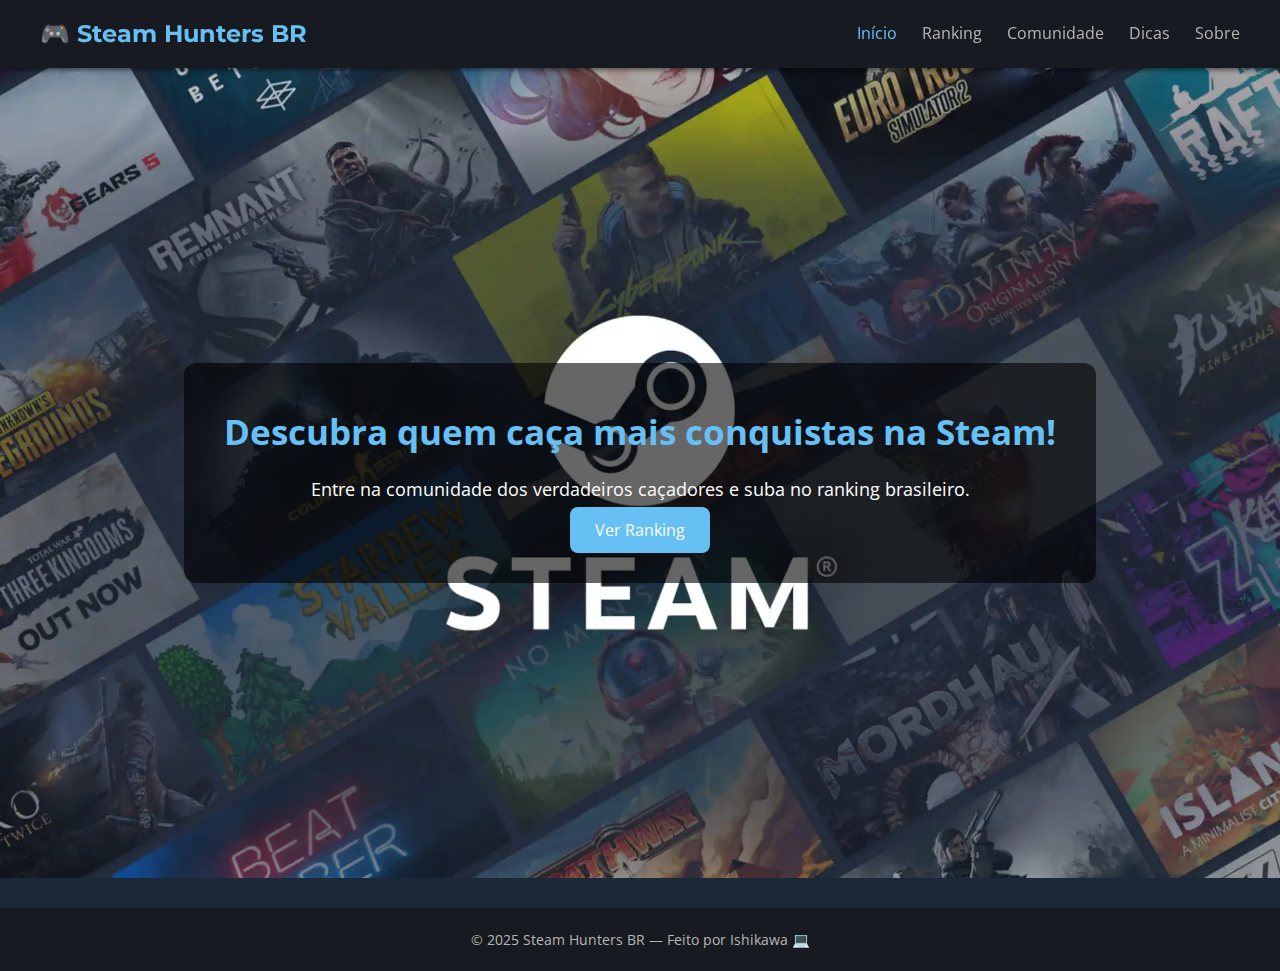
<file: index.html>
<!DOCTYPE html>
<html lang="pt-BR">

<head>
    <meta charset="UTF-8">
    <meta name="viewport" content="width=device-width, initial-scale=1.0">
    <title>Steam Hunters BR</title>
    <link rel="stylesheet" href="style.css">
</head>

<body>
    <header class="cabecalho">
        <div class="logo">🎮 Steam Hunters BR</div>
        <nav>
            <ul>
                <li><a href="index.html" class="active">Início</a></li>
                <li><a href="ranking.html">Ranking</a></li>
                <li><a href="comunidade.html">Comunidade</a></li>
                <li><a href="dicas.html">Dicas</a></li>
                <li><a href="sobre.html">Sobre</a></li>
            </ul>
        </nav>
    </header>

    <main class="hero">
        <div class="hero-text">
            <h1>Descubra quem caça mais conquistas na Steam!</h1>
            <p>Entre na comunidade dos verdadeiros caçadores e suba no ranking brasileiro.</p>
            <a href="ranking.html" class="btn">Ver Ranking</a>
        </div>
    </main>

    <footer>
        <p>© 2025 Steam Hunters BR — Feito por Ishikawa 💻</p>
    </footer>
</file>
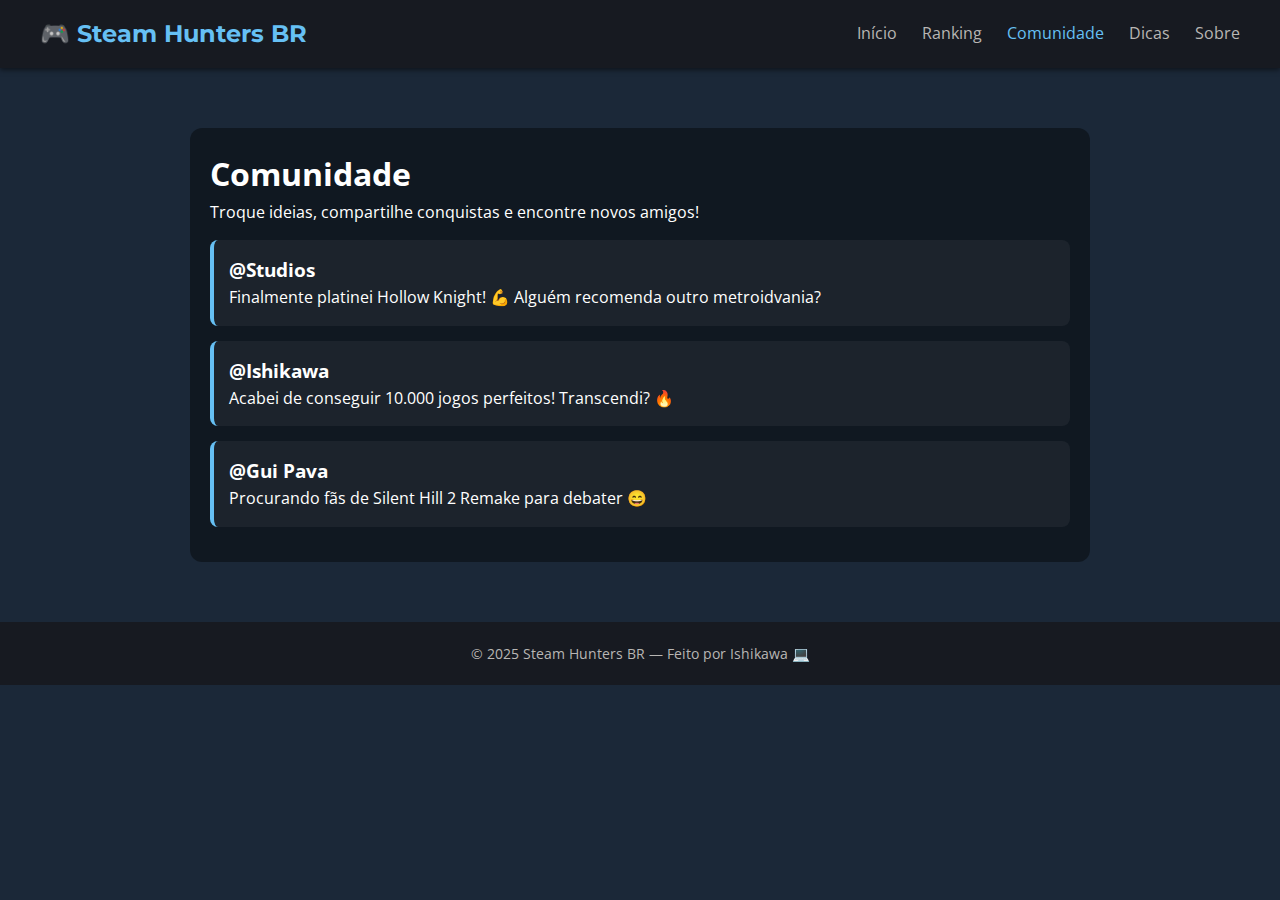
<file: comunidade.html>
<!DOCTYPE html>
<html lang="pt-BR">

<head>
  <meta charset="UTF-8">
  <meta name="viewport" content="width=device-width, initial-scale=1.0">
  <title>Comunidade | Steam Hunters BR</title>
  <link rel="stylesheet" href="style.css">
</head>

<body>
  <header>
    <div class="logo">🎮 Steam Hunters BR</div>
    <nav>
      <ul>
        <li><a href="index.html">Início</a></li>
        <li><a href="ranking.html">Ranking</a></li>
        <li><a href="comunidade.html" class="active">Comunidade</a></li>
        <li><a href="dicas.html">Dicas</a></li>
        <li><a href="sobre.html">Sobre</a></li>
      </ul>
    </nav>
  </header>

  <main class="content">
    <h1>Comunidade</h1>
    <p>Troque ideias, compartilhe conquistas e encontre novos amigos!</p>

    <div class="post">
      <h3>@Studios</h3>
      <p>Finalmente platinei Hollow Knight! 💪 Alguém recomenda outro metroidvania?</p>
    </div>

    <div class="post">
      <h3>@Ishikawa</h3>
      <p>Acabei de conseguir 10.000 jogos perfeitos! Transcendi? 🔥</p>
    </div>

    <div class="post">
      <h3>@Gui Pava</h3>
      <p>Procurando fãs de Silent Hill 2 Remake para debater 😄</p>
    </div>
  </main>



  <footer>
    <p>© 2025 Steam Hunters BR — Feito por Ishikawa 💻</p>
  </footer>
</body>

</html>
</file>
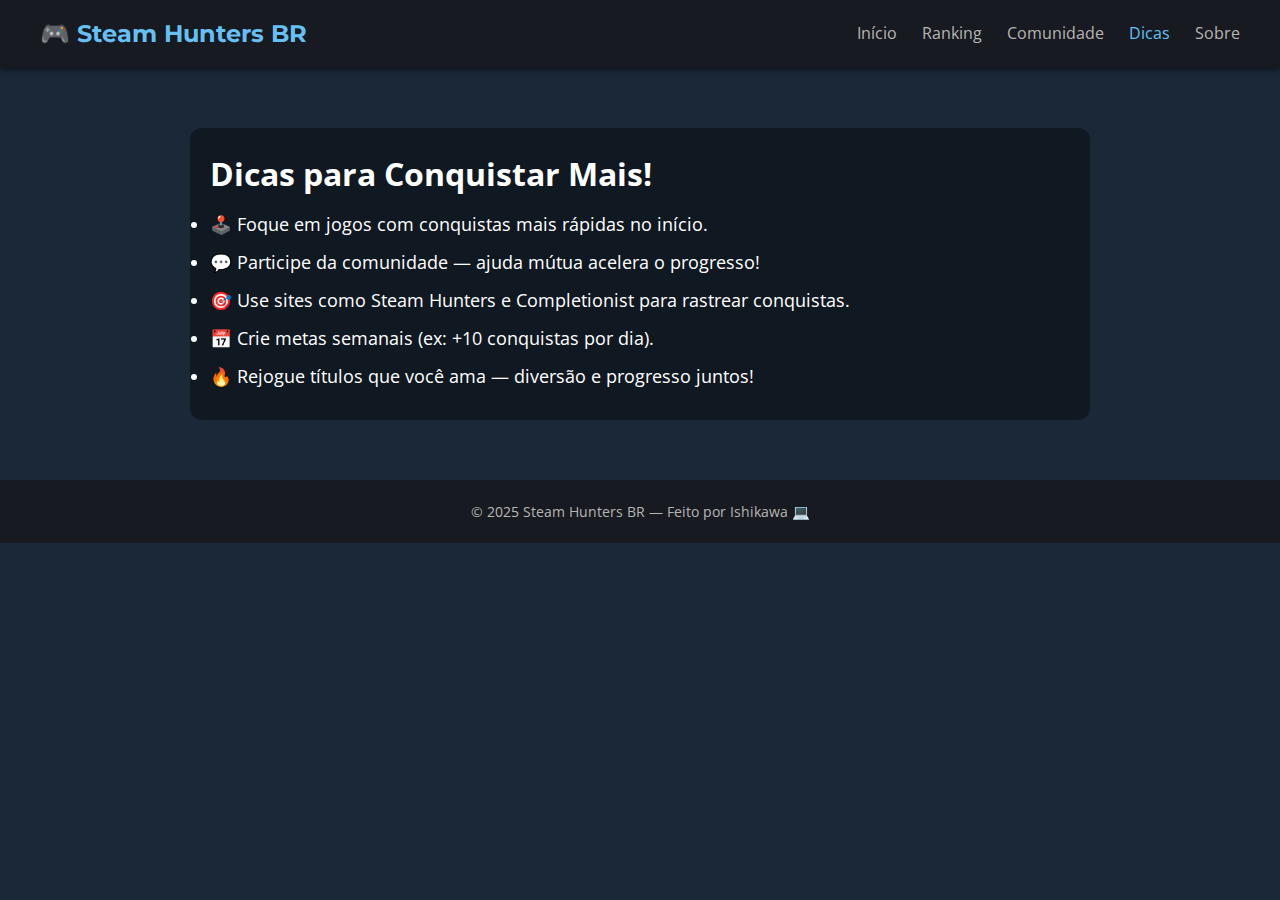
<file: dicas.html>
<!DOCTYPE html>
<html lang="pt-BR">

<head>
  <meta charset="UTF-8">
  <meta name="viewport" content="width=device-width, initial-scale=1.0">
  <title>Dicas | Steam Hunters BR</title>
  <link rel="stylesheet" href="style.css">
</head>

<body>
  <header>
    <div class="logo">🎮 Steam Hunters BR</div>
    <nav>
      <ul>
        <li><a href="index.html">Início</a></li>
        <li><a href="ranking.html">Ranking</a></li>
        <li><a href="comunidade.html">Comunidade</a></li>
        <li><a href="dicas.html" class="active">Dicas</a></li>
        <li><a href="sobre.html">Sobre</a></li>
      </ul>
    </nav>
  </header>

  <main class="content">
    <h1>Dicas para Conquistar Mais!</h1>
    <ul class="tips">
      <li>🕹️ Foque em jogos com conquistas mais rápidas no início.</li>
      <li>💬 Participe da comunidade — ajuda mútua acelera o progresso!</li>
      <li>🎯 Use sites como Steam Hunters e Completionist para rastrear conquistas.</li>
      <li>📅 Crie metas semanais (ex: +10 conquistas por dia).</li>
      <li>🔥 Rejogue títulos que você ama — diversão e progresso juntos!</li>
    </ul>
  </main>

  <footer>
    <p>© 2025 Steam Hunters BR — Feito por Ishikawa 💻</p>
  </footer>
</body>

</html>
</file>
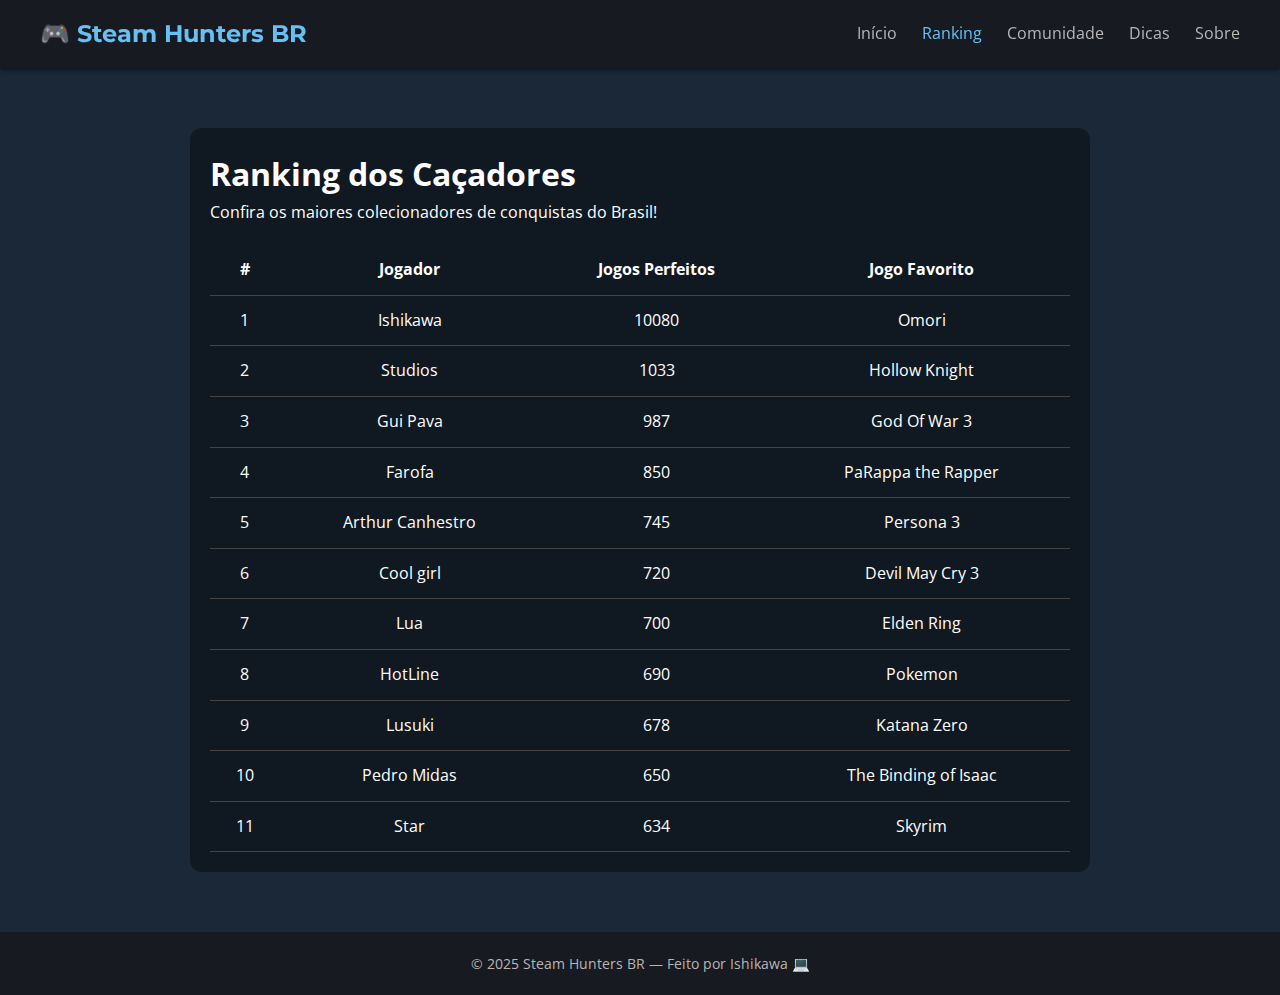
<file: ranking.html>
<!DOCTYPE html>
<html lang="pt-BR">

<head>
  <meta charset="UTF-8">
  <meta name="viewport" content="width=device-width, initial-scale=1.0">
  <title>Ranking | Steam Hunters BR</title>
  <link rel="stylesheet" href="style.css">
</head>

<body>
  <header>
    <div class="logo">🎮 Steam Hunters BR</div>
    <nav>
      <ul>
        <li><a href="index.html">Início</a></li>
        <li><a href="ranking.html" class="active">Ranking</a></li>
        <li><a href="comunidade.html">Comunidade</a></li>
        <li><a href="dicas.html">Dicas</a></li>
        <li><a href="sobre.html">Sobre</a></li>
      </ul>
    </nav>
  </header>

  <main class="content">
    <h1>Ranking dos Caçadores</h1>
    <p>Confira os maiores colecionadores de conquistas do Brasil!</p>

    <table class="ranking-table">
      <tr>
        <th>#</th>
        <th>Jogador</th>
        <th>Jogos Perfeitos</th>
        <th>Jogo Favorito</th>
      </tr>
      <tr>
        <td>1</td>
        <td>Ishikawa</td>
        <td>10080</td>
        <td>Omori</td>
      </tr>
      <tr>
        <td>2</td>
        <td>Studios</td>
        <td>1033</td>
        <td>Hollow Knight</td>
      </tr>
      <tr>
        <td>3</td>
        <td>Gui Pava</td>
        <td>987</td>
        <td>God Of War 3</td>
      </tr>
      <tr>
        <td>4</td>
        <td>Farofa</td>
        <td>850</td>
        <td>PaRappa the Rapper</td>
      </tr>
      <tr>
        <td>5</td>
        <td>Arthur Canhestro</td>
        <td>745</td>
        <td>Persona 3</td>
      </tr>
      <tr>
        <td>6 </td>
        <td>Cool girl</td>
        <td>720</td>
        <td>Devil May Cry 3</td>
      </tr>
      <tr>
        <td>7</td>
        <td>Lua</td>
        <td>700</td>
        <td>Elden Ring</td>
      </tr>
      <tr>
        <td>8</td>
        <td>HotLine</td>
        <td>690</td>
        <td>Pokemon</td>
      </tr>
      <tr>
        <td>9</td>
        <td>Lusuki</td>
        <td>678</td>
        <td>Katana Zero</td>
      </tr>
      <tr>
        <td>10</td>
        <td>Pedro Midas</td>
        <td>650</td>
        <td>The Binding of Isaac</td>
      </tr>
      <tr>
        <td>11</td>
        <td>Star</td>
        <td>634</td>
        <td>Skyrim</td>
      </tr>
    </table>
  </main>

  <footer>
    <p>© 2025 Steam Hunters BR — Feito por Ishikawa 💻</p>
  </footer>
</body>

</html>
</file>
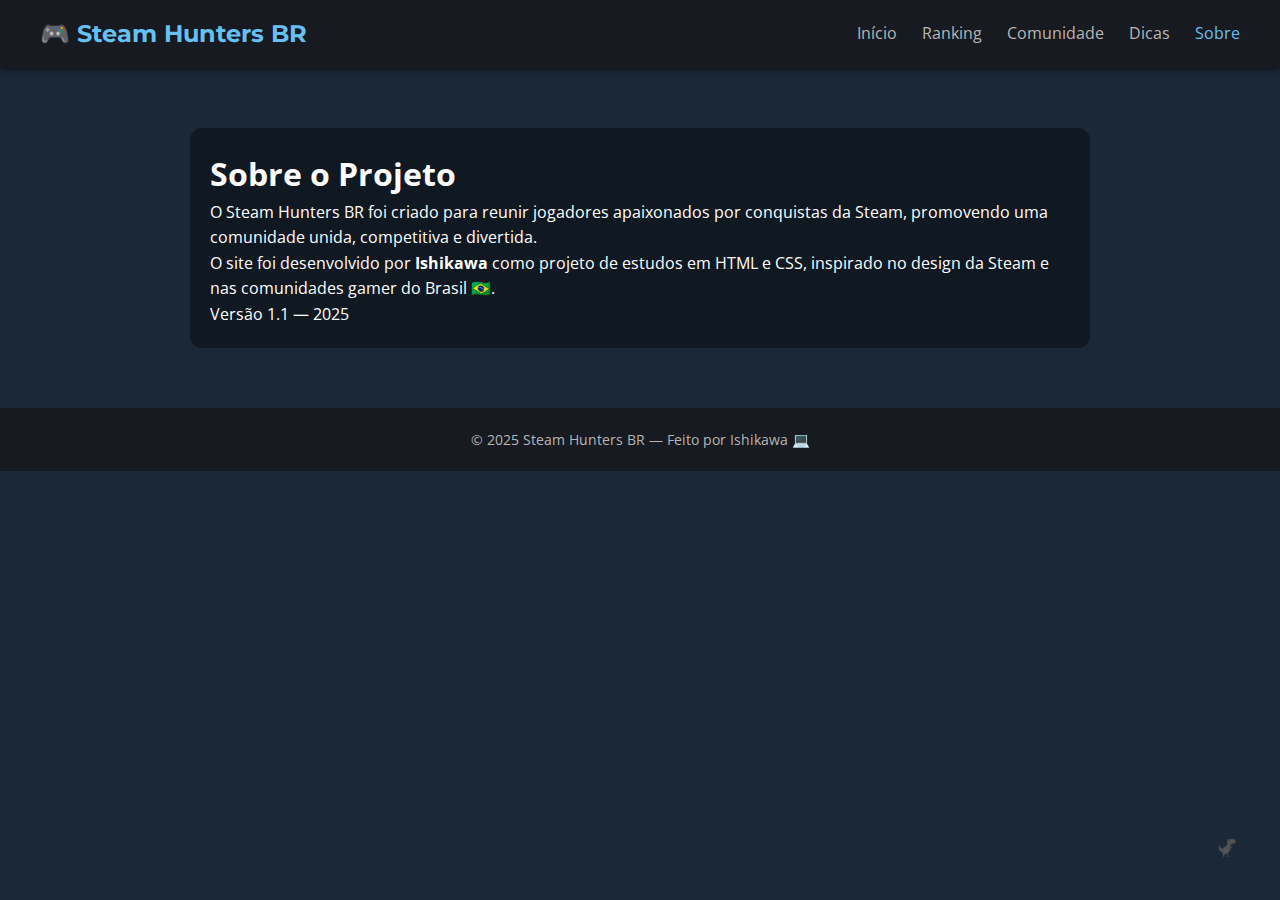
<file: sobre.html>
<!DOCTYPE html>
<html lang="pt-BR">

<head>
  <meta charset="UTF-8">
  <meta name="viewport" content="width=device-width, initial-scale=1.0">
  <title>Sobre | Steam Hunters BR</title>
  <link rel="stylesheet" href="style.css">
</head>

<body>
  <header>
    <div class="logo">🎮 Steam Hunters BR</div>
    <nav>
      <ul>
        <li><a href="index.html">Início</a></li>
        <li><a href="ranking.html">Ranking</a></li>
        <li><a href="comunidade.html">Comunidade</a></li>
        <li><a href="dicas.html">Dicas</a></li>
        <li><a href="sobre.html" class="active">Sobre</a></li>
      </ul>
    </nav>
  </header>

  <main class="content">
    <h1>Sobre o Projeto</h1>
    <p>O Steam Hunters BR foi criado para reunir jogadores apaixonados por conquistas da Steam, promovendo uma
      comunidade unida, competitiva e divertida.</p>
    <p>O site foi desenvolvido por <strong>Ishikawa</strong> como projeto de estudos em HTML e CSS, inspirado no design
      da Steam e nas comunidades gamer do Brasil 🇧🇷.</p>
    <p>Versão 1.1 — 2025</p>
  </main>

  <footer>
    <p>© 2025 Steam Hunters BR — Feito por Ishikawa 💻</p>
  </footer>
</body>

</html>


<div id="mini-dino"></div>
<script src="easteregg.js"></script>
</body>

</html>
</file>
<file: style.css>
/* ======== Estilo base ======== */
@import url('https://fonts.googleapis.com/css2?family=Montserrat:wght@400;700&family=Open+Sans&display=swap');

* {
  margin: 0;
  padding: 0;
  box-sizing: border-box;
}

body {
  font-family: 'Open Sans', sans-serif;
  background-color: #1b2838;
  color: #fff;
  line-height: 1.6;
}

/* ======== Header ======== */
header {
  background: #171a21;
  padding: 15px 40px;
  display: flex;
  align-items: center;
  justify-content: space-between;
  position: sticky;
  top: 0;
  z-index: 100;
  box-shadow: 0 2px 5px rgba(0, 0, 0, 0.5);
}

.logo {
  font-family: 'Montserrat', sans-serif;
  font-size: 1.5em;
  font-weight: 700;
  color: #66c0f4;
}

nav ul {
  display: flex;
  gap: 25px;
  list-style: none;
}

nav a {
  color: #b8b6b4;
  text-decoration: none;
  transition: color 0.3s;
}

nav a:hover,
nav a.active {
  color: #66c0f4;
}

/* ======== Hero Section ======== */
.hero {
  background: url('img/background.webp') center/cover no-repeat;
  height: 90vh;
  display: flex;
  align-items: center;
  justify-content: center;
  text-align: center;
}

.hero-text {
  background: rgba(0, 0, 0, 0.6);
  padding: 40px;
  border-radius: 12px;
  animation: fadeIn 2s ease-in-out;
}

.hero-text h1 {
  font-size: 2.2em;
  color: #66c0f4;
}

.hero-text p {
  margin: 15px 0;
  font-size: 1.1em;
}

.btn {
  background: #66c0f4;
  color: #fff;
  padding: 12px 25px;
  border-radius: 8px;
  text-decoration: none;
  transition: 0.3s, transform 0.3s;
}

.btn:hover {
  background: #4fa5e0;
  transform: scale(1.05);
}

/* ======== Footer ======== */
footer {
  background: #171a21;
  text-align: center;
  padding: 20px;
  margin-top: 30px;
  font-size: 0.9em;
  color: #b8b6b4;
}

/* ======== Animações ======== */
@keyframes fadeIn {
  from {
    opacity: 0;
    transform: translateY(20px);
  }

  to {
    opacity: 1;
    transform: translateY(0);
  }
}

/* ======== Conteúdo ======== */
.content {
  max-width: 900px;
  margin: 60px auto;
  padding: 20px;
  background: rgba(0, 0, 0, 0.4);
  border-radius: 12px;
  animation: fadeIn 1.5s ease-in-out;
}

/* ======== Ranking ======== */
.ranking-table {
  width: 100%;
  margin-top: 20px;
  border-collapse: collapse;
}

.ranking-table th,
.ranking-table td {
  padding: 12px;
  text-align: center;
  border-bottom: 1px solid #444;
}

.ranking-table tr:hover {
  background: rgba(102, 192, 244, 0.1);
  transition: 0.3s;
  background-image: url("../img/background.jpg");
}

/* ======== Comunidade ======== */
.post {
  background: rgba(255, 255, 255, 0.05);
  border-left: 4px solid #66c0f4;
  padding: 15px;
  margin: 15px 0;
  border-radius: 8px;
  transition: transform 0.3s;
}

.post:hover {
  transform: scale(1.02);
}

/* ======== Dicas ======== */
.tips li {
  margin: 10px 0;
  font-size: 1.1em;
  transition: transform 0.2s;
}

.tips li:hover {
  transform: translateX(5px);
  color: #66c0f4;
}

/* ======== Easter Egg: Dino Secreto ======== */
#mini-dino {
  position: fixed;
  bottom: 25px;
  right: 25px;
  width: 55px;
  height: 55px;
  background: url(img/dinossauro-removebg-preview.png) no-repeat center/contain;
  cursor: pointer;
  z-index: 9999999;
  /* fica por cima de tudo */
  transition: transform 0.3s ease;
}

#mini-dino:hover {
  transform: scale(1.15);
}
</file>
